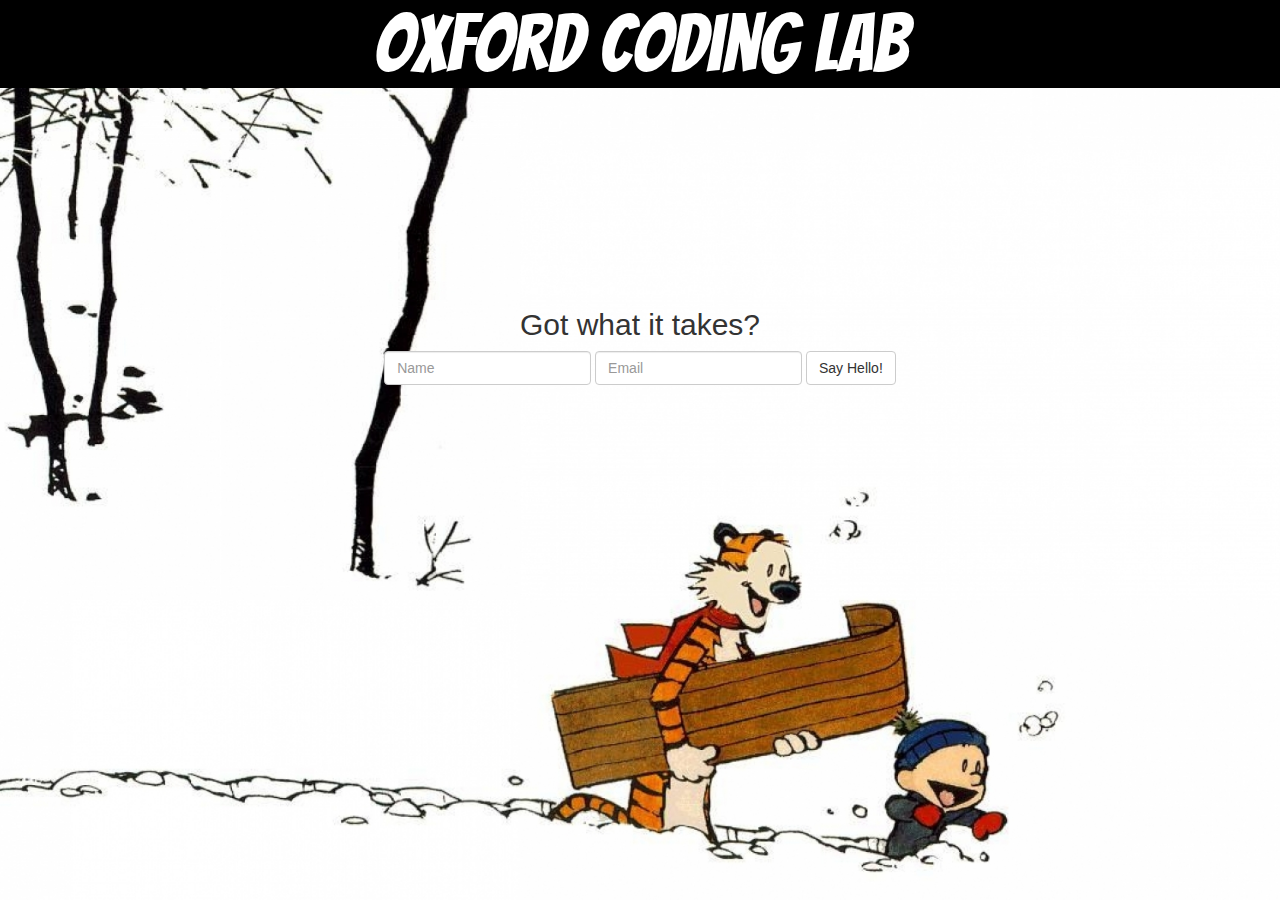
<file: index.html>
<!DOCTYPE.html>
<html>
<head>
 <title>Lazy Sunday Morning</title>
 <link href='dist/css/bootstrap.css' rel='stylesheet'>
 <link href='landingpage.css' rel='stylesheet'>
 <link rel="stylesheet" href="main.css">
 <link rel="shortcut icon" href="images/favicon.jpg">
 <link rel="apple-touch-icon" href="images/apple-touch-icon.jpg">
 <link href='https://fonts.googleapis.com/css?family=Bangers' rel='stylesheet' type='text/css'>
</head>

<body>
  <header>
    <div class="heading">
      <h1> Oxford Coding Lab </h1>
    </div>
      </header>

<div class="signupform"
  <div class="well" id="signup">
    <form class="form-inline" role="form" method="post" action="thanks.html">
      <h2> Got what it takes? </h2>
      <div class="form-group">
        <input type="name" placeholder="Name" class="form-control" >
      </div>
      <div class="form-group">
        <input type="email" class="form-control" placeholder="Email">
      </div>
      <button type="submit" class="btn btn-default">Say Hello!</button>
    </form>
  </div>	
</body>
</html>
</file>
<file: landingpage.css>
h1 {
	font-family: 'Bangers', cursive;
	text-align: center;
	font-size: 80px;
	color: white;
	background: cover;
	background-color: black;
	margin: 0px;
	padding: 0px;
}
.signupform {
background-position: center;
text-align: center;
max-width: 550px;
margin: 100px auto auto auto;
}
</file>
<file: main.css>
body {
	background-image: url('images/calvin_hobbes_snow.jpg');
	background-position: center;
    background-size: cover;}

#signup {
	background-position: center;
	text-align: center;
	max-width: 550px;
	margin: 220px auto auto auto;
}
</file>
